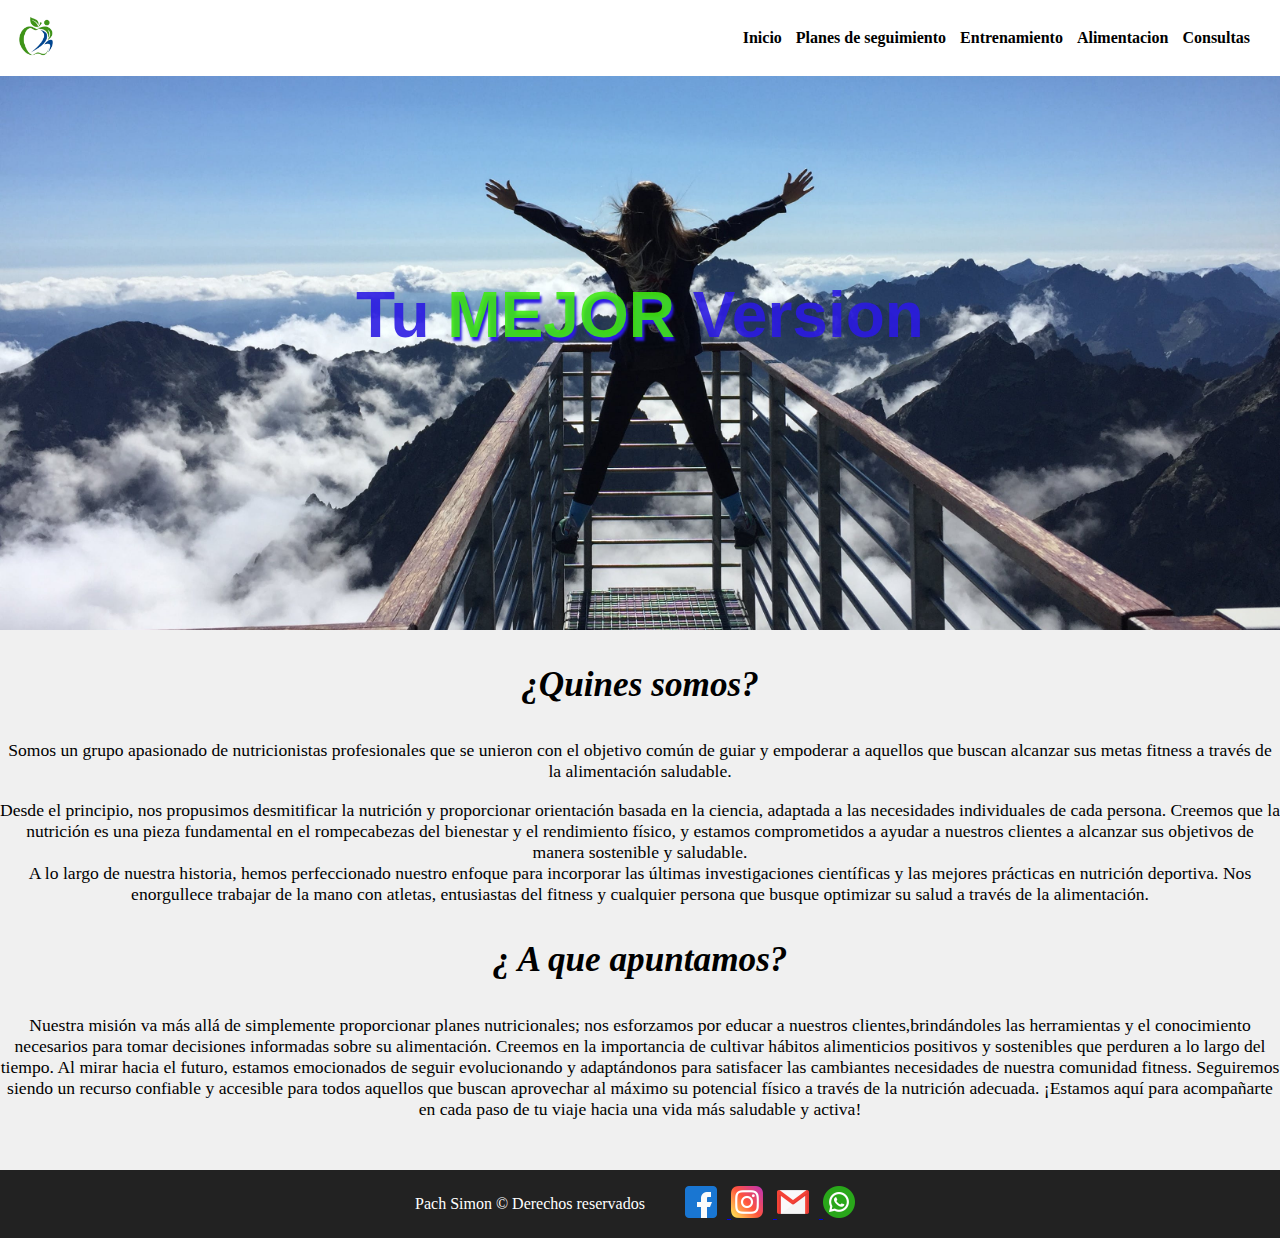
<file: index.html>
<!DOCTYPE html>
<html lang="en">
<head>
    <meta charset="UTF-8">
    <meta name="viewport" content="width=device-width, initial-scale=1.0">
    <!-- LINKS FAVICONS  -->
    <link rel="apple-touch-icon" sizes="57x57" href="assets/favicons/apple-icon-57x57.png">
    <link rel="apple-touch-icon" sizes="72x72" href="assets/favicons/apple-icon-72x72.png">
    <link rel="apple-touch-icon" sizes="76x76" href="assets/favicons/apple-icon-76x76.png">
    <link rel="apple-touch-icon" sizes="114x114" href="assets/favicons/apple-icon-114x114.png">
    <link rel="apple-touch-icon" sizes="120x120" href="assets/favicons/apple-icon-120x120.png">
    <link rel="apple-touch-icon" sizes="144x144" href="assets/favicons/apple-icon-144x144.png">
    <link rel="apple-touch-icon" sizes="152x152" href="assets/favicons/apple-icon-152x152.png">
    <link rel="apple-touch-icon" sizes="180x180" href="assets/favicons/apple-icon-180x180.png">
    <link rel="icon" type="image/png" sizes="192x192"  href="assets/favicons/android-icon-192x192.png">
    <link rel="icon" type="image/png" sizes="32x32" href="assets/favicons/favicon-32x32.png">
    <link rel="icon" type="image/png" sizes="96x96" href="assets/favicons/favicon-96x96.png">
    <link rel="icon" type="image/png" sizes="16x16" href="assets/favicons/favicon-16x16.png">
    <link rel="manifest" href="assets/favicons/manifest.json">
    <meta name="msapplication-TileColor" content="#ffffff">
    <meta name="msapplication-TileImage" content="/ms-icon-144x144.png">
    <link rel="apple-touch-icon" sizes="60x60" href="assets/favicons/apple-icon-60x60.png">
    <meta name="theme-color" content="#ffffff">
    <title>Tu Nutricionista de confianza</title>
    <link rel="stylesheet" href="assets/css/style.css">
</head>
<body>
    <!--    HEADER Y NAVEGADOR    -->
    <header>
            <a  href="#banner_index">
                <img id="logo" src="assets/img/logo-removebg-preview.png" alt="logo de nuestra compañia de nutricion">
            </a>
            <nav>
                <li>
                    <a href="#banner_index">Inicio</a>
                    <a href="assets/pags/planes.html">Planes de seguimiento</a>
                    <a href="assets/pags/entrenamiento.html">Entrenamiento</a>
                    <a href="assets/pags/alimentacion.html">Alimentacion</a>
                    <a href="assets/pags/contacto.html">Consultas</a>
                </li>
            </nav>
    </header>
    <!--    FIN     -->

    <!--   BANNER BIENVENIDA   -->
    <article id="banner_index">
        <h1>Tu <span>MEJOR</span> Version</h1>
    </article>
    <!--   FIN     -->

    <!-- CARTA DE PRESENTACION -->
    <main>
        <h3>¿Quines somos?</h3>
        <section>
                <p>
                    Somos un grupo apasionado de nutricionistas profesionales que se unieron con el objetivo común de guiar y empoderar a aquellos que buscan alcanzar sus metas fitness a través de la alimentación saludable. 
                </p>                   
        </section>
        <section>                   
            <p>
                Desde el principio, nos propusimos desmitificar la nutrición y proporcionar orientación basada en la ciencia, adaptada a las necesidades individuales de cada persona. Creemos que la nutrición es una pieza fundamental en el rompecabezas del bienestar y el rendimiento físico, y estamos comprometidos a ayudar a nuestros clientes a alcanzar sus objetivos de manera sostenible y saludable. <br> A lo largo de nuestra historia, hemos perfeccionado nuestro enfoque para incorporar las últimas investigaciones científicas y las mejores prácticas en nutrición deportiva. Nos enorgullece trabajar de la mano con atletas, entusiastas del fitness y cualquier persona que busque optimizar su salud a través de la alimentación.
            </p>
        </section>
            <h3>¿ A que apuntamos? </h3>
        <section>
                <p>
                    Nuestra misión va más allá de simplemente proporcionar planes nutricionales; nos esforzamos por educar a nuestros clientes,brindándoles las herramientas y el conocimiento necesarios para tomar decisiones informadas sobre su alimentación.
                    Creemos en la importancia de cultivar hábitos alimenticios positivos y sostenibles que perduren a lo largo del tiempo. 
                     Al mirar hacia el futuro, estamos emocionados de seguir evolucionando y adaptándonos para satisfacer las cambiantes necesidades de nuestra comunidad fitness. Seguiremos siendo un recurso confiable y accesible para todos aquellos que buscan aprovechar al máximo su potencial físico a través de la nutrición adecuada. ¡Estamos aquí para acompañarte en cada paso de tu viaje hacia una vida más saludable y activa!
                </p>           
        </section>
    </main>
    <!--   FIN CARTA DE PRESENTACION   -->

    <!--    INICIO FOOTER    -->
    <footer>
        <div>
        <p>Pach Simon &copy; Derechos reservados </p>       
            <ul>
                <a href="https://www.facebook.com/" target="_blank">
                    <img src="assets/img/facebook.png" alt="icono facebook">
                </a>
                <a href="https://www.instagram.com/" target="_blank">
                    <img src="assets/img/instagram.png" alt="icono instagram">
                </a>
                <a href="https://accounts.google.com/v3/signin/identifier?continue=https%3A%2F%2Fmail.google.com%2Fmail%2F&ifkv=ASKXGp1Jn3EH-6cUkruSe8JD48sAtmWmdXdTx0ENE6Hz_eCiX4xUisFrkyC36NHeu2KTO7ZdIS1AqQ&rip=1&sacu=1&service=mail&flowName=GlifWebSignIn&flowEntry=ServiceLogin&dsh=S-335226093%3A1702693691609464&theme=glif" target="_blank">
                    <img src="assets/img/gmail.png" alt="icono email">
                </a>
                <a href="https://web.whatsapp.com/" target="_blank">
                    <img src="assets/img/whatsapp.png" alt="icono whatsapp">
                </a>
            </ul>
        </div>
    </footer>
</body>
</html>
</file>
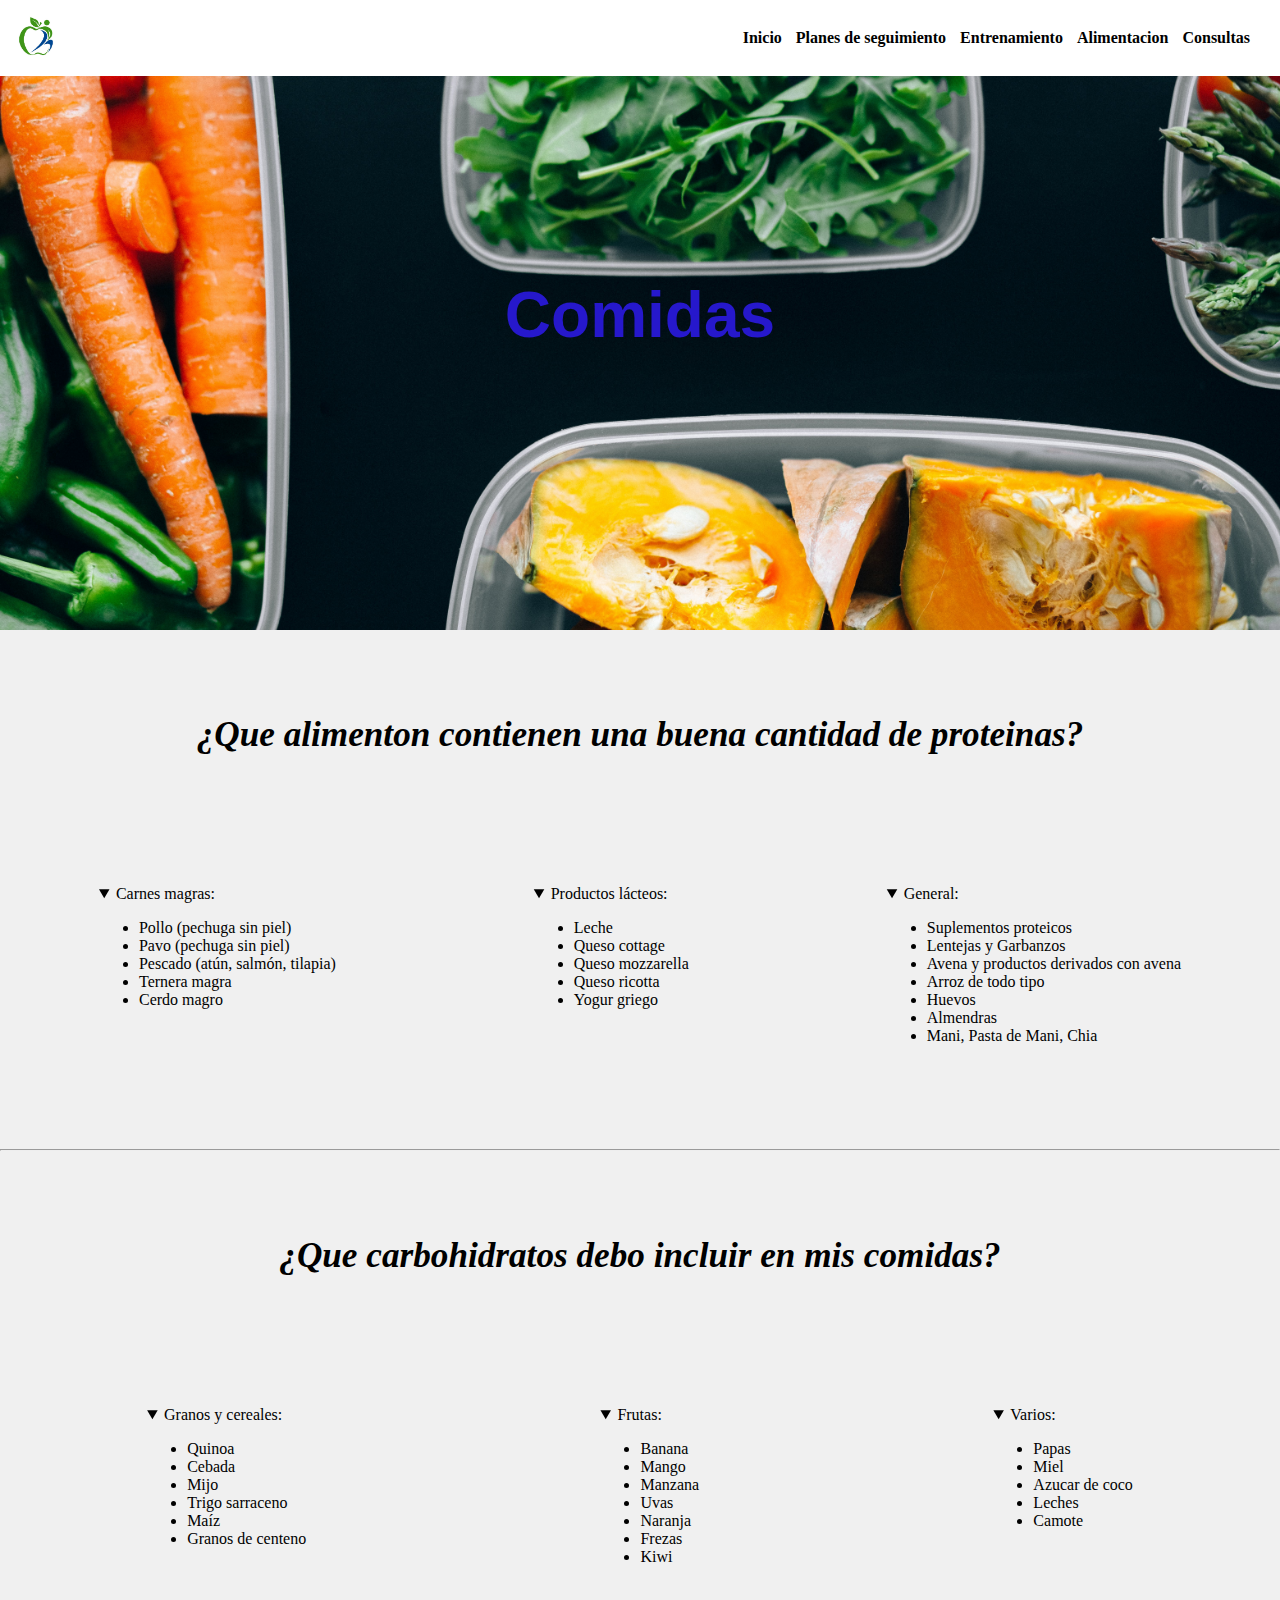
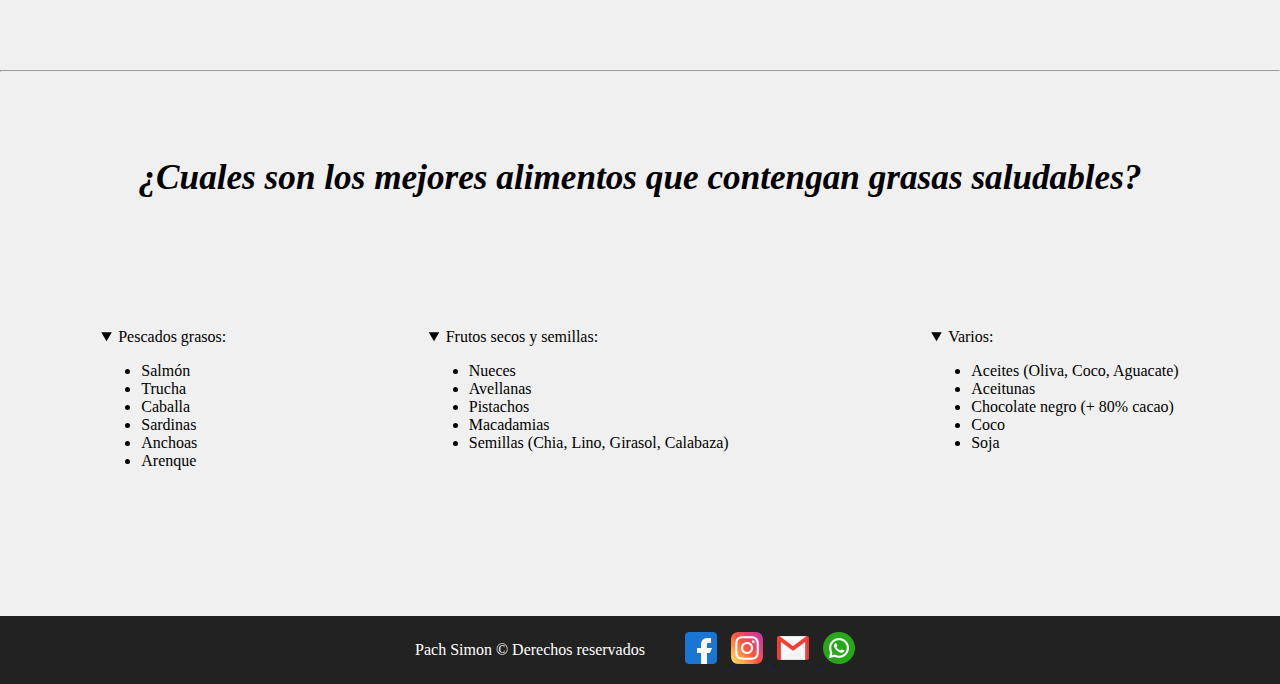
<file: assets/pags/alimentacion.html>
<!DOCTYPE html>
<html lang="en">
<head>
    <meta charset="UTF-8">
    <meta name="viewport" content="width=device-width, initial-scale=1.0">
    <!-- LINKS FAVICONS  -->
    <link rel="apple-touch-icon" sizes="57x57" href="../favicons/apple-icon-57x57.png">
    <link rel="apple-touch-icon" sizes="72x72" href="../favicons/apple-icon-72x72.png">
    <link rel="apple-touch-icon" sizes="76x76" href="../favicons/apple-icon-76x76.png">
    <link rel="apple-touch-icon" sizes="114x114" href="../favicons/apple-icon-114x114.png">
    <link rel="apple-touch-icon" sizes="120x120" href="../favicons/apple-icon-120x120.png">
    <link rel="apple-touch-icon" sizes="144x144" href="../favicons/apple-icon-144x144.png">
    <link rel="apple-touch-icon" sizes="152x152" href="../favicons/apple-icon-152x152.png">
    <link rel="apple-touch-icon" sizes="180x180" href="../favicons/apple-icon-180x180.png">
    <link rel="icon" type="image/png" sizes="192x192"  href="../favicons/android-icon-192x192.png">
    <link rel="icon" type="image/png" sizes="32x32" href="../favicons/favicon-32x32.png">
    <link rel="icon" type="image/png" sizes="96x96" href="../favicons/favicon-96x96.png">
    <link rel="icon" type="image/png" sizes="16x16" href="../favicons/favicon-16x16.png">
    <link rel="manifest" href="../favicons/manifest.json">
    <meta name="msapplication-TileColor" content="#ffffff">
    <meta name="msapplication-TileImage" content="/ms-icon-144x144.png">
    <link rel="apple-touch-icon" sizes="60x60" href="../favicons/apple-icon-60x60.png">
    <meta name="theme-color" content="#ffffff">
    <title>Tu Nutricionista de confianza</title>  
    <link rel="stylesheet" href="../css/style.css">
</head>
<body>
    <!--    HEADER Y NAVEGADOR    -->
    <header>
            <a href="../../index.html">
                <img id="logo" src="../img/logo.jpg" alt="logo de nuestra compañia de nutricion">
            </a>
            <nav>
                <li>
                    <a href="../../index.html">Inicio</a>
                    <a href="planes.html">Planes de seguimiento</a>
                    <a href="entrenamiento.html">Entrenamiento</a>
                    <a href="#columnas">Alimentacion</a>
                    <a href="contacto.html">Consultas</a>
                </li>
            </nav>
    </header>
    <!--    FIN     -->

    <!--   BANNER BIENVENIDA   -->
    <article id="banner_alimentacion">
        <h1>Comidas</h1>
    </article>
    <!--   FIN     -->

    <!-- DESCRIPCION DE ALIMENTOS (PROTEINA)-->
    <section>
        <h3 class="alimentos">¿Que alimenton contienen una buena cantidad de proteinas?</h3>
        <div id="columnas">
            <div>
            <details open>
                <summary>Carnes magras:</summary>
                 <ul>
                    <li>Pollo (pechuga sin piel)</li>
                    <li>Pavo (pechuga sin piel)</li>
                    <li>Pescado (atún, salmón, tilapia)</li>
                    <li>Ternera magra</li>
                    <li>Cerdo magro</li>
                </ul>
            </details>
        </div>
        <div>
            <details open>
                <summary>Productos lácteos:</summary>
                <ul>          
                    <li>Leche</li>
                    <li>Queso cottage</li>
                    <li>Queso mozzarella</li>
                    <li>Queso ricotta</li>
                    <li>Yogur griego</li>
                 </ul>
            </details>
        </div>
        <div>
             <details open>
                <summary>General:</summary> 
                <ul>
                    <li>Suplementos proteicos</li>
                    <li>Lentejas y Garbanzos</li>
                    <li>Avena y productos derivados con avena</li>
                    <li>Arroz de todo tipo</li>
                    <li>Huevos</li>
                    <li>Almendras</li>
                    <li>Mani, Pasta de Mani, Chia</li>
                </ul>
             </details>
            </div>
        </div>
    </section>

    <hr>

    <!-- INICIO ALIMENTOS CON CARBOHIDRATOS -->
    <section>
        <h3 class="alimentos">¿Que carbohidratos debo incluir en mis comidas?</h3>
        <div id="columnas">
            <div>
        <details open>
            <summary>Granos y cereales:</summary>
            <ul>
                <li>Quinoa</li>
                <li>Cebada</li>
                <li>Mijo</li>
                <li>Trigo sarraceno</li>
                <li>Maíz</li>
                <li>Granos de centeno</li>
            </ul>
        </details>
    </div>
        <div>
        <details open>
            <summary>Frutas:</summary>
            <ul>
                <li>Banana</li>
                <li>Mango</li>
                <li>Manzana</li>
                <li>Uvas</li>
                <li>Naranja</li>
                <li>Frezas</li>
                <li>Kiwi</li>
            </ul>
        </details>
        </div>
        <div>
        <details open>
            <summary>Varios:</summary>
            <ul>
                <li>Papas</li>
                <li>Miel</li>
                <li>Azucar de coco</li>
                <li>Leches</li>
                <li>Camote</li>
            </ul>
        </details>
    </div>
    </div>
    </section>

    <hr>

    <!-- INICIO GRASAS SALUDABLES -->
    <section>
        <h3 class="alimentos">¿Cuales son los mejores alimentos que contengan grasas saludables?</h3>
        <div id="columnas">
            <div>
        <details open>
            <summary>Pescados grasos:</summary>
            <ul>
                <li>Salmón</li>
                <li>Trucha</li>
                <li>Caballa</li>
                <li>Sardinas</li>
                <li>Anchoas</li>
                <li>Arenque</li>
            </ul>
        </details>
    </div>
        <div>
        <details open>
            <summary>Frutos secos y semillas:</summary>
            <ul>
                <li>Nueces</li>
                <li>Avellanas</li>
                <li>Pistachos</li>
                <li>Macadamias</li>
                <li>Semillas (Chia, Lino, Girasol, Calabaza)</li>
            </ul>
        </details>
    </div>
        <div>
        <details open>
            <summary>Varios:</summary>
            <ul>
                <li>Aceites (Oliva, Coco, Aguacate)</li>
                <li>Aceitunas</li>
                <li>Chocolate negro (+ 80% cacao)</li>
                <li>Coco</li>
                <li>Soja</li>
            </ul>
        </details>
    </div>
    </div>
    </section>

    


    <!--    INICIO FOOTER    -->
    <footer>
        <div>
        <p>Pach Simon &copy; Derechos reservados </p>       
            <ul>
                <a href="https://www.facebook.com/" target="_blank">
                    <img src="../img/facebook.png" alt="icono facebook">
                </a>
                <a href="https://www.instagram.com/" target="_blank">
                    <img src="../img/instagram.png" alt="icono instagram">
                </a>
                <a href="https://accounts.google.com/v3/signin/identifier?continue=https%3A%2F%2Fmail.google.com%2Fmail%2F&ifkv=ASKXGp1Jn3EH-6cUkruSe8JD48sAtmWmdXdTx0ENE6Hz_eCiX4xUisFrkyC36NHeu2KTO7ZdIS1AqQ&rip=1&sacu=1&service=mail&flowName=GlifWebSignIn&flowEntry=ServiceLogin&dsh=S-335226093%3A1702693691609464&theme=glif" target="_blank">
                    <img src="../img/gmail.png" alt="icono email">
                </a>
                <a href="https://web.whatsapp.com/" target="_blank">
                    <img src="../img/whatsapp.png" alt="icono whatsapp">
                </a>
            </ul>
        </div>
    </footer>

</body>
</html>
</file>
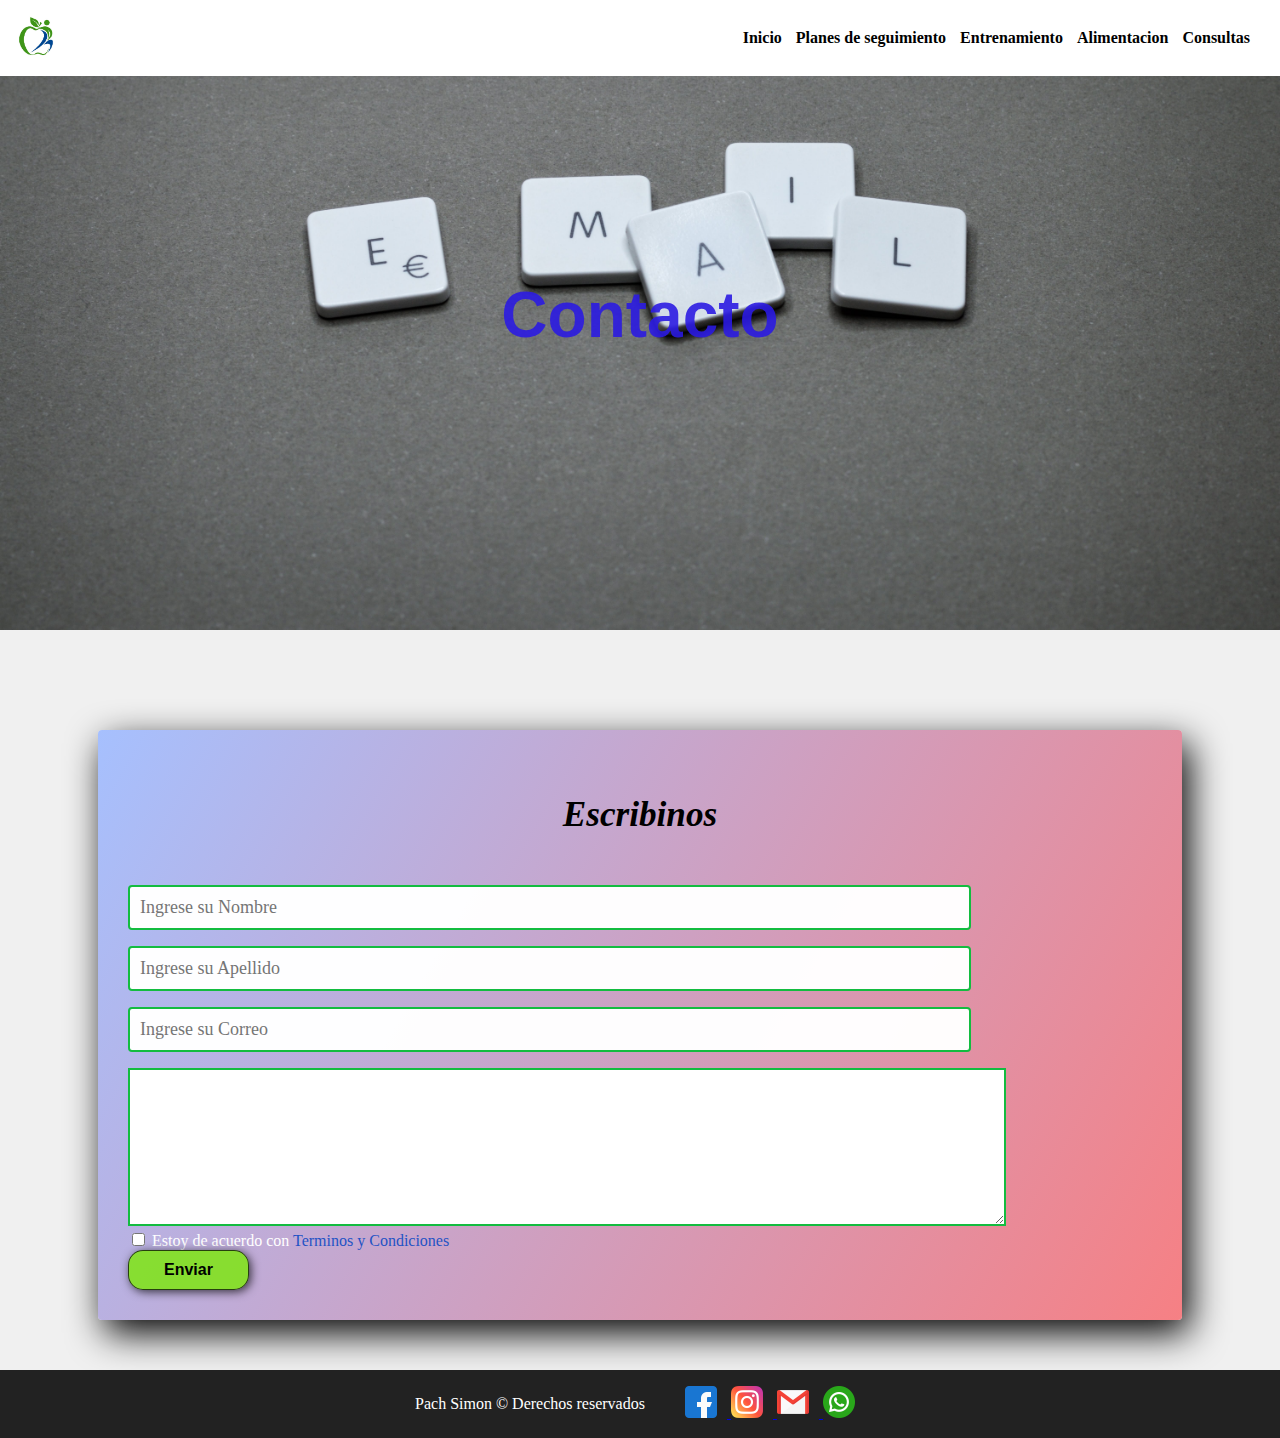
<file: assets/pags/contacto.html>
<!DOCTYPE html>
<html lang="en">
<head>
    <meta charset="UTF-8">
    <meta name="viewport" content="width=device-width, initial-scale=1.0">
    <!-- LINKS FAVICONS  -->
    <link rel="apple-touch-icon" sizes="57x57" href="../favicons/apple-icon-57x57.png">
    <link rel="apple-touch-icon" sizes="72x72" href="../favicons/apple-icon-72x72.png">
    <link rel="apple-touch-icon" sizes="76x76" href="../favicons/apple-icon-76x76.png">
    <link rel="apple-touch-icon" sizes="114x114" href="../favicons/apple-icon-114x114.png">
    <link rel="apple-touch-icon" sizes="120x120" href="../favicons/apple-icon-120x120.png">
    <link rel="apple-touch-icon" sizes="144x144" href="../favicons/apple-icon-144x144.png">
    <link rel="apple-touch-icon" sizes="152x152" href="../favicons/apple-icon-152x152.png">
    <link rel="apple-touch-icon" sizes="180x180" href="../favicons/apple-icon-180x180.png">
    <link rel="icon" type="image/png" sizes="192x192"  href="../favicons/android-icon-192x192.png">
    <link rel="icon" type="image/png" sizes="32x32" href="../favicons/favicon-32x32.png">
    <link rel="icon" type="image/png" sizes="96x96" href="../favicons/favicon-96x96.png">
    <link rel="icon" type="image/png" sizes="16x16" href="../favicons/favicon-16x16.png">
    <link rel="manifest" href="../favicons/manifest.json">
    <meta name="msapplication-TileColor" content="#ffffff">
    <meta name="msapplication-TileImage" content="/ms-icon-144x144.png">
    <link rel="apple-touch-icon" sizes="60x60" href="../favicons/apple-icon-60x60.png">
    <meta name="theme-color" content="#ffffff">
    <title>Tu Nutricionista de confianza</title>
    <link rel="stylesheet" href="../css/style.css">
</head>
<body>
    <!--    HEADER Y NAVEGADOR    -->
    <header>
            <a href="../../index.html">
                <img id="logo" src="../img/logo.jpg" alt="logo de nuestra compañia de nutricion">
            </a>
            <nav>
                <li>
                    <a href="../../index.html">Inicio</a>
                    <a href="planes.html">Planes de seguimiento</a>
                    <a href="entrenamiento.html">Entrenamiento</a>
                    <a href="alimentacion.html">Alimentacion</a>
                    <a href="#banner_contacto">Consultas</a>
                </li>
            </nav>
    </header>
    <!--    FIN     -->

    <!--   BANNER BIENVENIDA   -->
    <article id="banner_contacto">
        <h1>Contacto</h1>
    </article>
    <!--   FIN     -->
    
    <!-- FORMULARIO -->
    <section>
    <form class="form-register">
        <h3>Escribinos</h3>
        <input class="controls" type="text" name="nombres" id="nombres" placeholder="Ingrese su Nombre" required>
        <input class="controls" type="text" name="apellidos" id="apellidos" placeholder="Ingrese su Apellido" required>
        <input class="controls" type="email" name="correo" id="correo" placeholder="Ingrese su Correo" required>
        <textarea name="consulta" id="" cols="30" rows="10"></textarea><br>
        <input type="checkbox" required>
        <label>Estoy de acuerdo con <a href="https://policies.google.com/terms?hl=es" target="_blank">Terminos y Condiciones</a></label>
        <br>
        <button>Enviar</button>
      </form>
    </section>
    <!--    INICIO FOOTER    -->
    <footer>
        <div>
        <p>Pach Simon &copy; Derechos reservados </p>       
            <ul>
                <a href="https://www.facebook.com/" target="_blank">
                    <img src="../img/facebook.png" alt="icono facebook">
                </a>
                <a href="https://www.instagram.com/" target="_blank">
                    <img src="../img/instagram.png" alt="icono instagram">
                </a>
                <a href="https://accounts.google.com/v3/signin/identifier?continue=https%3A%2F%2Fmail.google.com%2Fmail%2F&ifkv=ASKXGp1Jn3EH-6cUkruSe8JD48sAtmWmdXdTx0ENE6Hz_eCiX4xUisFrkyC36NHeu2KTO7ZdIS1AqQ&rip=1&sacu=1&service=mail&flowName=GlifWebSignIn&flowEntry=ServiceLogin&dsh=S-335226093%3A1702693691609464&theme=glif" target="_blank">
                    <img src="../img/gmail.png" alt="icono email">
                </a>
                <a href="https://web.whatsapp.com/" target="_blank">
                    <img src="../img/whatsapp.png" alt="icono whatsapp">
                </a>
            </ul>
        </div>
    </footer>
</body>
</html>
</file>
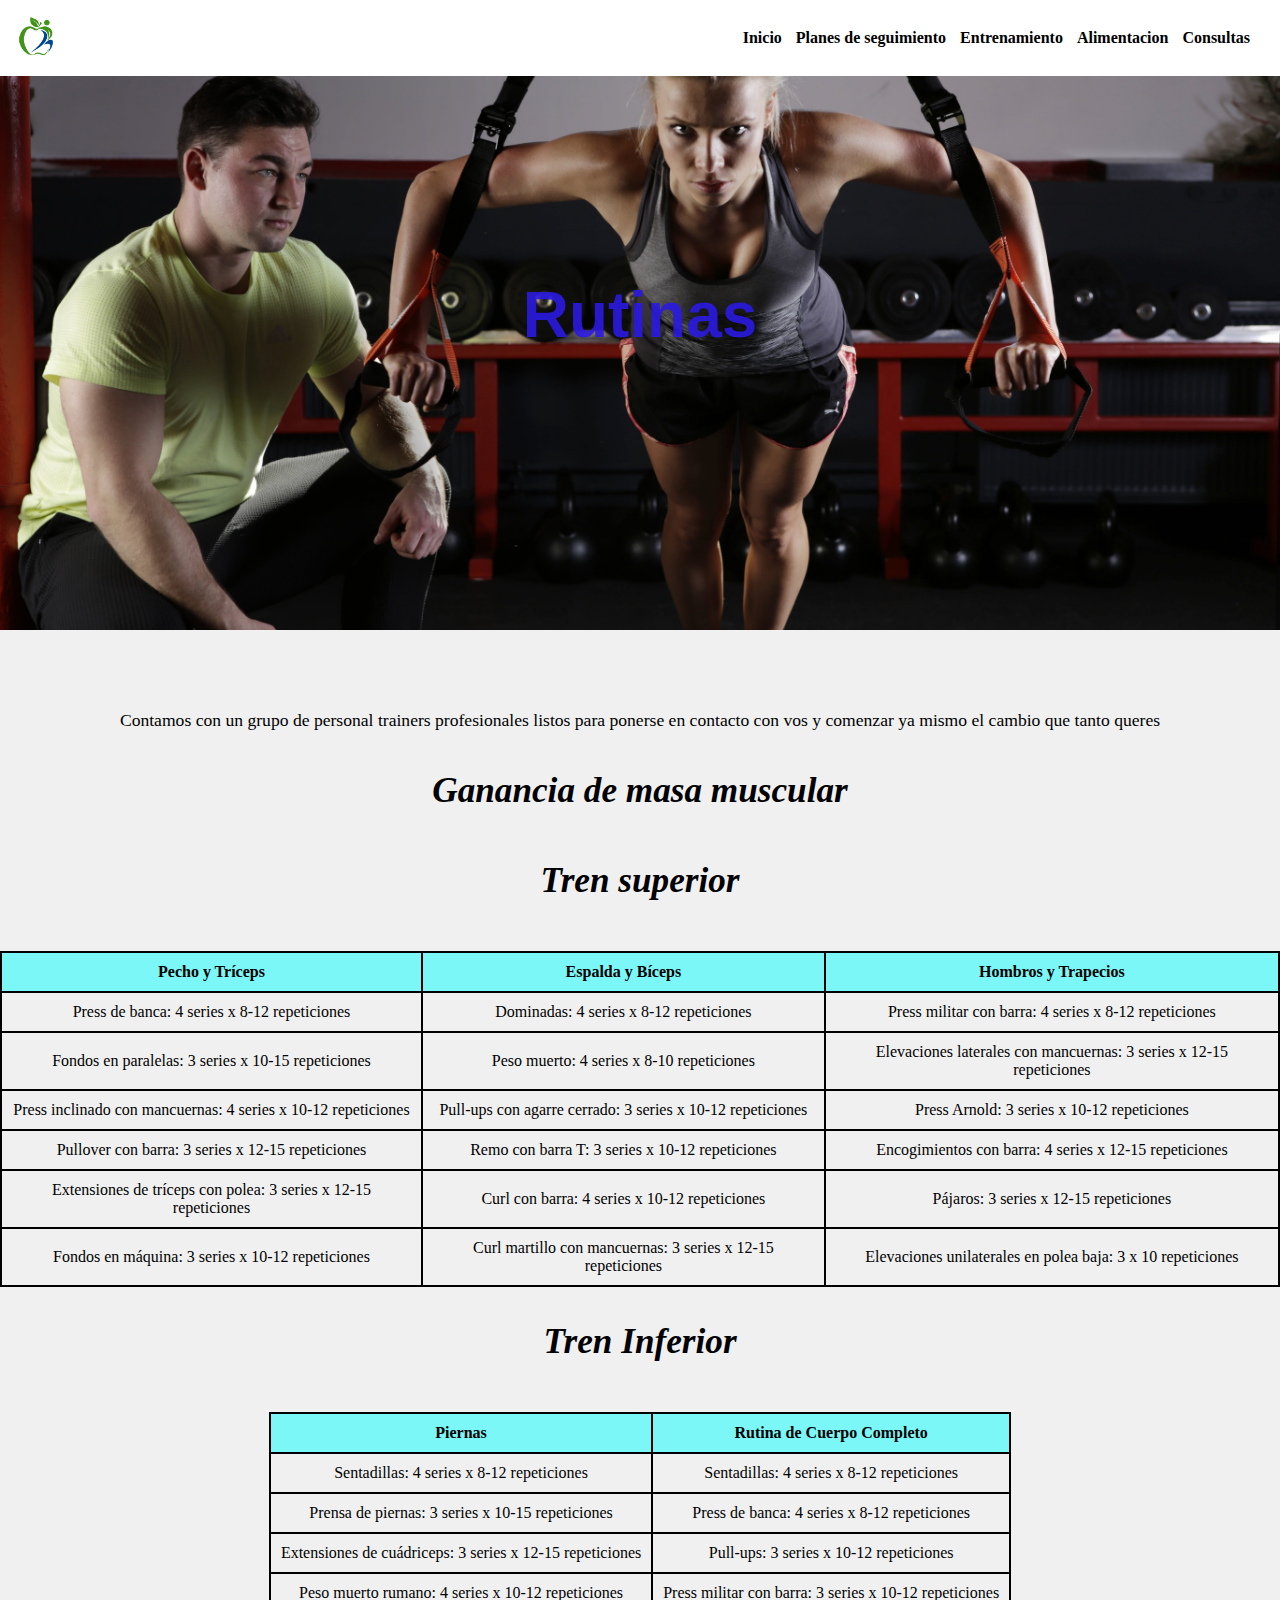
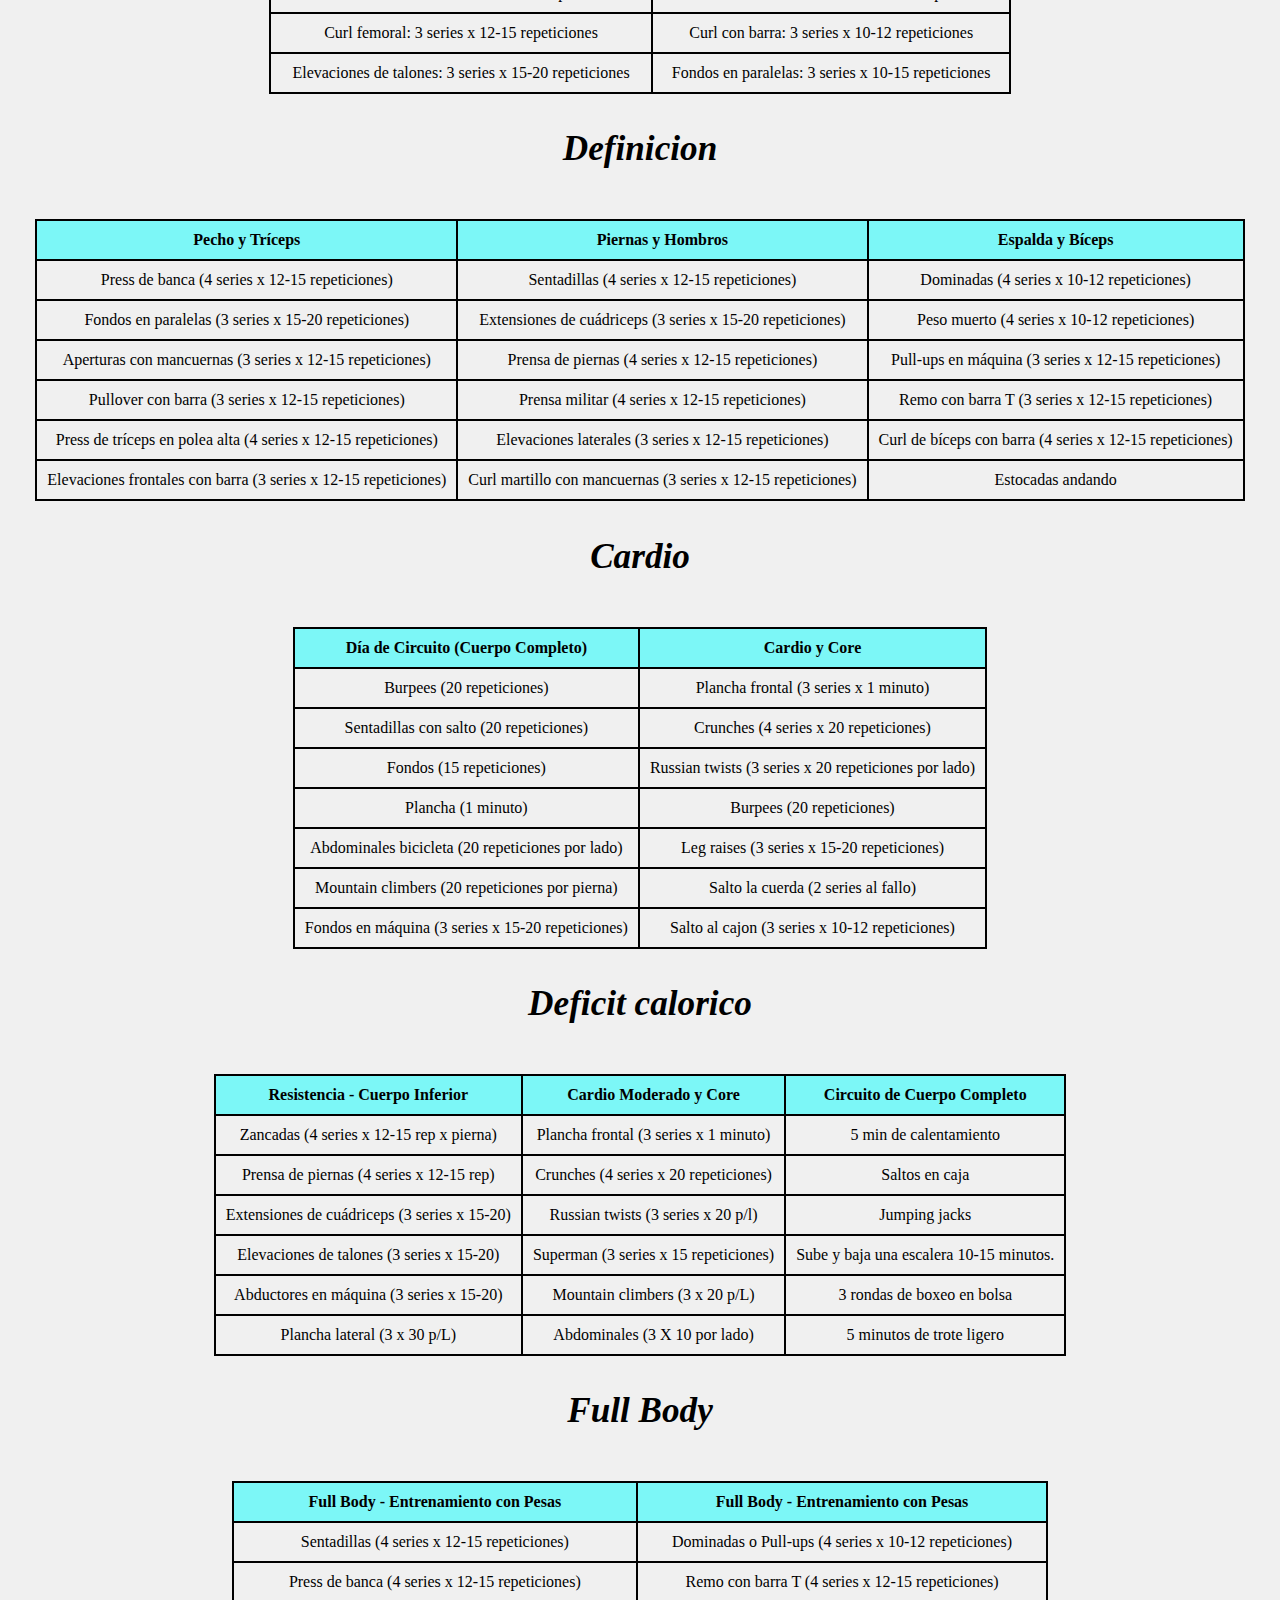
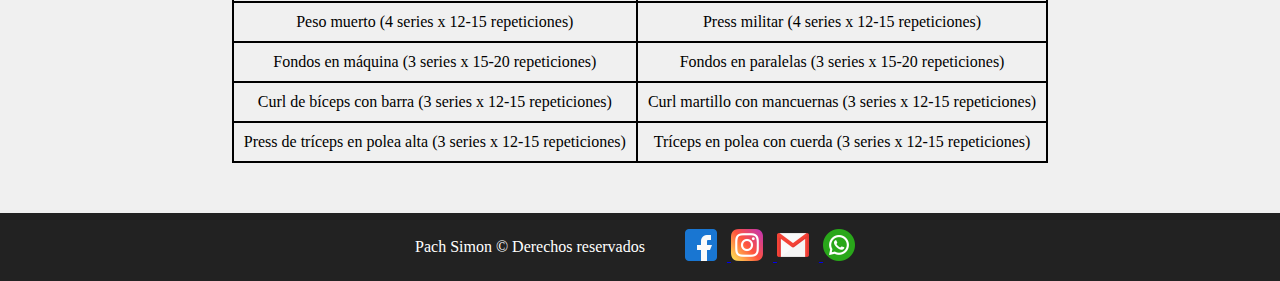
<file: assets/pags/entrenamiento.html>
<!DOCTYPE html>
<html lang="en">
<head>
    <meta charset="UTF-8">
    <meta name="viewport" content="width=device-width, initial-scale=1.0">
    <!-- LINKS FAVICONS  -->
    <link rel="apple-touch-icon" sizes="57x57" href="../favicons/apple-icon-57x57.png">
    <link rel="apple-touch-icon" sizes="72x72" href="../favicons/apple-icon-72x72.png">
    <link rel="apple-touch-icon" sizes="76x76" href="../favicons/apple-icon-76x76.png">
    <link rel="apple-touch-icon" sizes="114x114" href="../favicons/apple-icon-114x114.png">
    <link rel="apple-touch-icon" sizes="120x120" href="../favicons/apple-icon-120x120.png">
    <link rel="apple-touch-icon" sizes="144x144" href="../favicons/apple-icon-144x144.png">
    <link rel="apple-touch-icon" sizes="152x152" href="../favicons/apple-icon-152x152.png">
    <link rel="apple-touch-icon" sizes="180x180" href="../favicons/apple-icon-180x180.png">
    <link rel="icon" type="image/png" sizes="192x192"  href="../favicons/android-icon-192x192.png">
    <link rel="icon" type="image/png" sizes="32x32" href="../favicons/favicon-32x32.png">
    <link rel="icon" type="image/png" sizes="96x96" href="../favicons/favicon-96x96.png">
    <link rel="icon" type="image/png" sizes="16x16" href="../favicons/favicon-16x16.png">
    <link rel="manifest" href="../favicons/manifest.json">
    <meta name="msapplication-TileColor" content="#ffffff">
    <meta name="msapplication-TileImage" content="/ms-icon-144x144.png">
    <link rel="apple-touch-icon" sizes="60x60" href="../favicons/apple-icon-60x60.png">
    <meta name="theme-color" content="#ffffff">
    <title>Tu Nutricionista de confianza</title>
    <link rel="stylesheet" href="../css/style.css">
</head>
<body>
    <!--    HEADER Y NAVEGADOR    -->
    <header>
            <a href="../../index.html">
                <img id="logo" src="../img/logo.jpg" alt="logo de nuestra compañia de nutricion">
            </a>
            <nav>
                <li>
                    <a href="../../index.html">Inicio</a>
                    <a href="planes.html">Planes de seguimiento</a>
                    <a href="#banner_rutinas">Entrenamiento</a>
                    <a href="alimentacion.html">Alimentacion</a>
                    <a href="contacto.html">Consultas</a>
                </li>
            </nav>
    </header>
    <!--    FIN     -->

    <!--   BANNER BIENVENIDA   -->
    <article id="banner_rutinas">
        <h1>Rutinas</h1>
    </article>
    <!--   FIN     -->

    <!-- INICIO RUTINAS -->
    <p class="parrafo_rutinas">Contamos con un grupo de personal trainers profesionales listos para ponerse en contacto con vos y comenzar ya mismo el cambio que tanto queres</p>
    <!-- RUTINA FUERZA -->
    <section>
        <h3>Ganancia de masa muscular</h3>
        <h3>Tren superior</h3>
        <table>
            <tr>
                <th>Pecho y Tríceps</th>
                <th>Espalda y Bíceps</th>
                <th>Hombros y Trapecios</th>
            </tr>
            <tr>
                <td>Press de banca: 4 series x 8-12 repeticiones</td>
                <td>Dominadas: 4 series x 8-12 repeticiones</td>
                <td>Press militar con barra: 4 series x 8-12 repeticiones</td>
            </tr>
            <tr>
                <td>Fondos en paralelas: 3 series x 10-15 repeticiones</td>
                <td>Peso muerto: 4 series x 8-10 repeticiones</td>
                <td>Elevaciones laterales con mancuernas: 3 series x 12-15 repeticiones</td>
            </tr>
            <tr>
                <td>Press inclinado con mancuernas: 4 series x 10-12 repeticiones</td>
                <td>Pull-ups con agarre cerrado: 3 series x 10-12 repeticiones</td>
                <td>Press Arnold: 3 series x 10-12 repeticiones</td>
            </tr>
            <tr>
                <td>Pullover con barra: 3 series x 12-15 repeticiones</td>
                <td>Remo con barra T: 3 series x 10-12 repeticiones</td> 
                <td>Encogimientos con barra: 4 series x 12-15 repeticiones</td> 
            </tr>
            <tr>
                <td>Extensiones de tríceps con polea: 3 series x 12-15 repeticiones</td>
                <td>Curl con barra: 4 series x 10-12 repeticiones</td>               
                <td>Pájaros: 3 series x 12-15 repeticiones</td>                
            </tr>
            <tr>
                <td>Fondos en máquina: 3 series x 10-12 repeticiones</td>
                <td>Curl martillo con mancuernas: 3 series x 12-15 repeticiones</td>
                <td>Elevaciones unilaterales en polea baja: 3 x 10 repeticiones</td>
            </tr>
        </table>
        <h3>Tren Inferior</h3>
        <table>
            <tr>
                <th>Piernas</th>
                <th>Rutina de Cuerpo Completo</th>
            </tr>
            <tr>
                <td>Sentadillas: 4 series x 8-12 repeticiones</td>
                <td>Sentadillas: 4 series x 8-12 repeticiones</td>
            </tr>
            <tr>
                <td>Prensa de piernas: 3 series x 10-15 repeticiones</td>
                <td>Press de banca: 4 series x 8-12 repeticiones</td>
            </tr>
            <tr>
                <td>Extensiones de cuádriceps: 3 series x 12-15 repeticiones</td>
                <td>Pull-ups: 3 series x 10-12 repeticiones</td>
            </tr>
            <tr>
                <td>Peso muerto rumano: 4 series x 10-12 repeticiones</td>
                <td>Press militar con barra: 3 series x 10-12 repeticiones</td>
            </tr>
            <tr>
                <td>Curl femoral: 3 series x 12-15 repeticiones</td>
                <td>Curl con barra: 3 series x 10-12 repeticiones</td>
            </tr>
            <tr>
                <td>Elevaciones de talones: 3 series x 15-20 repeticiones</td>
                <td>Fondos en paralelas: 3 series x 10-15 repeticiones</td>
            </tr>          
        </table>
    </section>

    <!-- RUTINA DEFINICION -->
    <section>
        <h3>Definicion</h3>
        <table>
            <tr>             
                <th>Pecho y Tríceps</th>
                <th>Piernas y Hombros</th>
                <th>Espalda y Bíceps</th>
            </tr>
            <tr>
                <td>Press de banca (4 series x 12-15 repeticiones)</td>
                <td>Sentadillas (4 series x 12-15 repeticiones)</td>
                <td>Dominadas (4 series x 10-12 repeticiones)</td>               
            </tr>
            <tr>
                <td>Fondos en paralelas (3 series x 15-20 repeticiones)</td>
                <td>Extensiones de cuádriceps (3 series x 15-20 repeticiones)</td>
                <td>Peso muerto (4 series x 10-12 repeticiones)</td>
            </tr>
            <tr>
                <td>Aperturas con mancuernas (3 series x 12-15 repeticiones)</td>
                <td>Prensa de piernas (4 series x 12-15 repeticiones)</td>
                <td>Pull-ups en máquina (3 series x 12-15 repeticiones)</td>
            </tr>
            <tr>
                <td>Pullover con barra (3 series x 12-15 repeticiones)</td>
                <td>Prensa militar (4 series x 12-15 repeticiones)</td>
                <td>Remo con barra T (3 series x 12-15 repeticiones)</td>
            </tr>
            <tr>
                <td>Press de tríceps en polea alta (4 series x 12-15 repeticiones)</td>
                <td>Elevaciones laterales (3 series x 12-15 repeticiones)</td>
                <td>Curl de bíceps con barra (4 series x 12-15 repeticiones)</td>
            </tr>
            <tr>
                <td>Elevaciones frontales con barra (3 series x 12-15 repeticiones)</td>
                <td>Curl martillo con mancuernas (3 series x 12-15 repeticiones)</td>
                <td>Estocadas andando</td>
            </tr>
        </table>
        <h3>Cardio</h3>
        <table>
            <tr>
                <th>Día de Circuito (Cuerpo Completo)</th>
                <th>Cardio y Core</th>
            </tr>
            <tr>
                <td>Burpees (20 repeticiones)</td>
                <td>Plancha frontal (3 series x 1 minuto)</td>
            </tr>
            <tr>
                <td>Sentadillas con salto (20 repeticiones)</td>
                <td>Crunches (4 series x 20 repeticiones)</td>
            </tr>
            <tr>
                <td>Fondos (15 repeticiones)</td>
                <td>Russian twists (3 series x 20 repeticiones por lado)</td>
            </tr>
            <tr>
                <td>Plancha (1 minuto)</td>
                <td>Burpees (20 repeticiones)</td>
            </tr>
            <tr>
                <td>Abdominales bicicleta (20 repeticiones por lado)</td>
                <td>Leg raises (3 series x 15-20 repeticiones)</td> 
            </tr>
            <tr>
                <td>Mountain climbers (20 repeticiones por pierna)</td>
                <td>Salto la cuerda (2 series al fallo)</td>
            </tr>
            <tr>
                <td>Fondos en máquina (3 series x 15-20 repeticiones)</td>
                <td>Salto al cajon (3 series x 10-12 repeticiones)</td>
            </tr>
        </table>
    </section>

    <!--  RUTINA DEFICIT CALORICO -->
    
    <section>
        <h3>Deficit calorico</h3>
        <table>
            <tr>
                <th>Resistencia - Cuerpo Inferior</th>
                <th>Cardio Moderado y Core</th>
                <th>Circuito de Cuerpo Completo</th>
            </tr>
            <tr>                
                <td>Zancadas (4 series x 12-15 rep x pierna)</td>
                <td>Plancha frontal (3 series x 1 minuto)</td>
                <td>5 min de calentamiento</td>
            </tr>
            <tr>
                <td>Prensa de piernas (4 series x 12-15 rep)</td>
                <td>Crunches (4 series x 20 repeticiones)</td>
                <td>Saltos en caja</td>
            </tr>
            <tr>
                <td>Extensiones de cuádriceps (3 series x 15-20)</td>
                <td>Russian twists (3 series x 20  p/l)</td>
                <td>Jumping jacks</td>
            </tr>
            <tr>
                <td>Elevaciones de talones (3 series x 15-20)</td>
                <td>Superman (3 series x 15 repeticiones)</td>
                <td>Sube y baja una escalera 10-15 minutos.</td>
            </tr>
            <tr>
                <td>Abductores en máquina (3 series x 15-20)</td>
                <td>Mountain climbers (3 x 20 p/L)</td>
                <td>3 rondas de boxeo en bolsa</td>
            </tr>
            <tr>
                <td>Plancha lateral (3 x 30 p/L)</td>
                <td>Abdominales (3 X 10 por lado)</td>
                <td>5 minutos de trote ligero</td>
            </tr>
        </table>
        <h3>Full Body</h3>
        <table>
            <tr>
                <th>Full Body - Entrenamiento con Pesas</th>
                <th>Full Body - Entrenamiento con Pesas</th>
            </tr>
            <tr>
                <td>Sentadillas (4 series x 12-15 repeticiones)</td>
                <td>Dominadas o Pull-ups (4 series x 10-12 repeticiones)</td>
            <tr>
                <td>Press de banca (4 series x 12-15 repeticiones)</td>
                <td>Remo con barra T (4 series x 12-15 repeticiones)</td>
            </tr>
            <tr>
                <td>Peso muerto (4 series x 12-15 repeticiones)</td>
                <td>Press militar (4 series x 12-15 repeticiones)</td>
            </tr>
            <tr>
                <td>Fondos en máquina (3 series x 15-20 repeticiones)</td>
                <td>Fondos en paralelas (3 series x 15-20 repeticiones)</td>
            </tr>
            <tr>
                <td>Curl de bíceps con barra (3 series x 12-15 repeticiones)</td>
                <td>Curl martillo con mancuernas (3 series x 12-15 repeticiones)</td>
            </tr>
            <tr>
                <td>Press de tríceps en polea alta (3 series x 12-15 repeticiones)</td>
                <td>Tríceps en polea con cuerda (3 series x 12-15 repeticiones)</td>
            </tr>
        </table>
    </section>

    <!--    INICIO FOOTER    -->
    <footer>
        <div>
        <p>Pach Simon &copy; Derechos reservados </p>       
            <ul>
                <a href="https://www.facebook.com/" target="_blank">
                    <img src="../img/facebook.png" alt="icono facebook">
                </a>
                <a href="https://www.instagram.com/" target="_blank">
                    <img src="../img/instagram.png" alt="icono instagram">
                </a>
                <a href="https://accounts.google.com/v3/signin/identifier?continue=https%3A%2F%2Fmail.google.com%2Fmail%2F&ifkv=ASKXGp1Jn3EH-6cUkruSe8JD48sAtmWmdXdTx0ENE6Hz_eCiX4xUisFrkyC36NHeu2KTO7ZdIS1AqQ&rip=1&sacu=1&service=mail&flowName=GlifWebSignIn&flowEntry=ServiceLogin&dsh=S-335226093%3A1702693691609464&theme=glif" target="_blank">
                    <img src="../img/gmail.png" alt="icono email">
                </a>
                <a href="https://web.whatsapp.com/" target="_blank">
                    <img src="../img/whatsapp.png" alt="icono whatsapp">
                </a>
            </ul>
        </div>
    </footer>
</body>
</html>
</file>
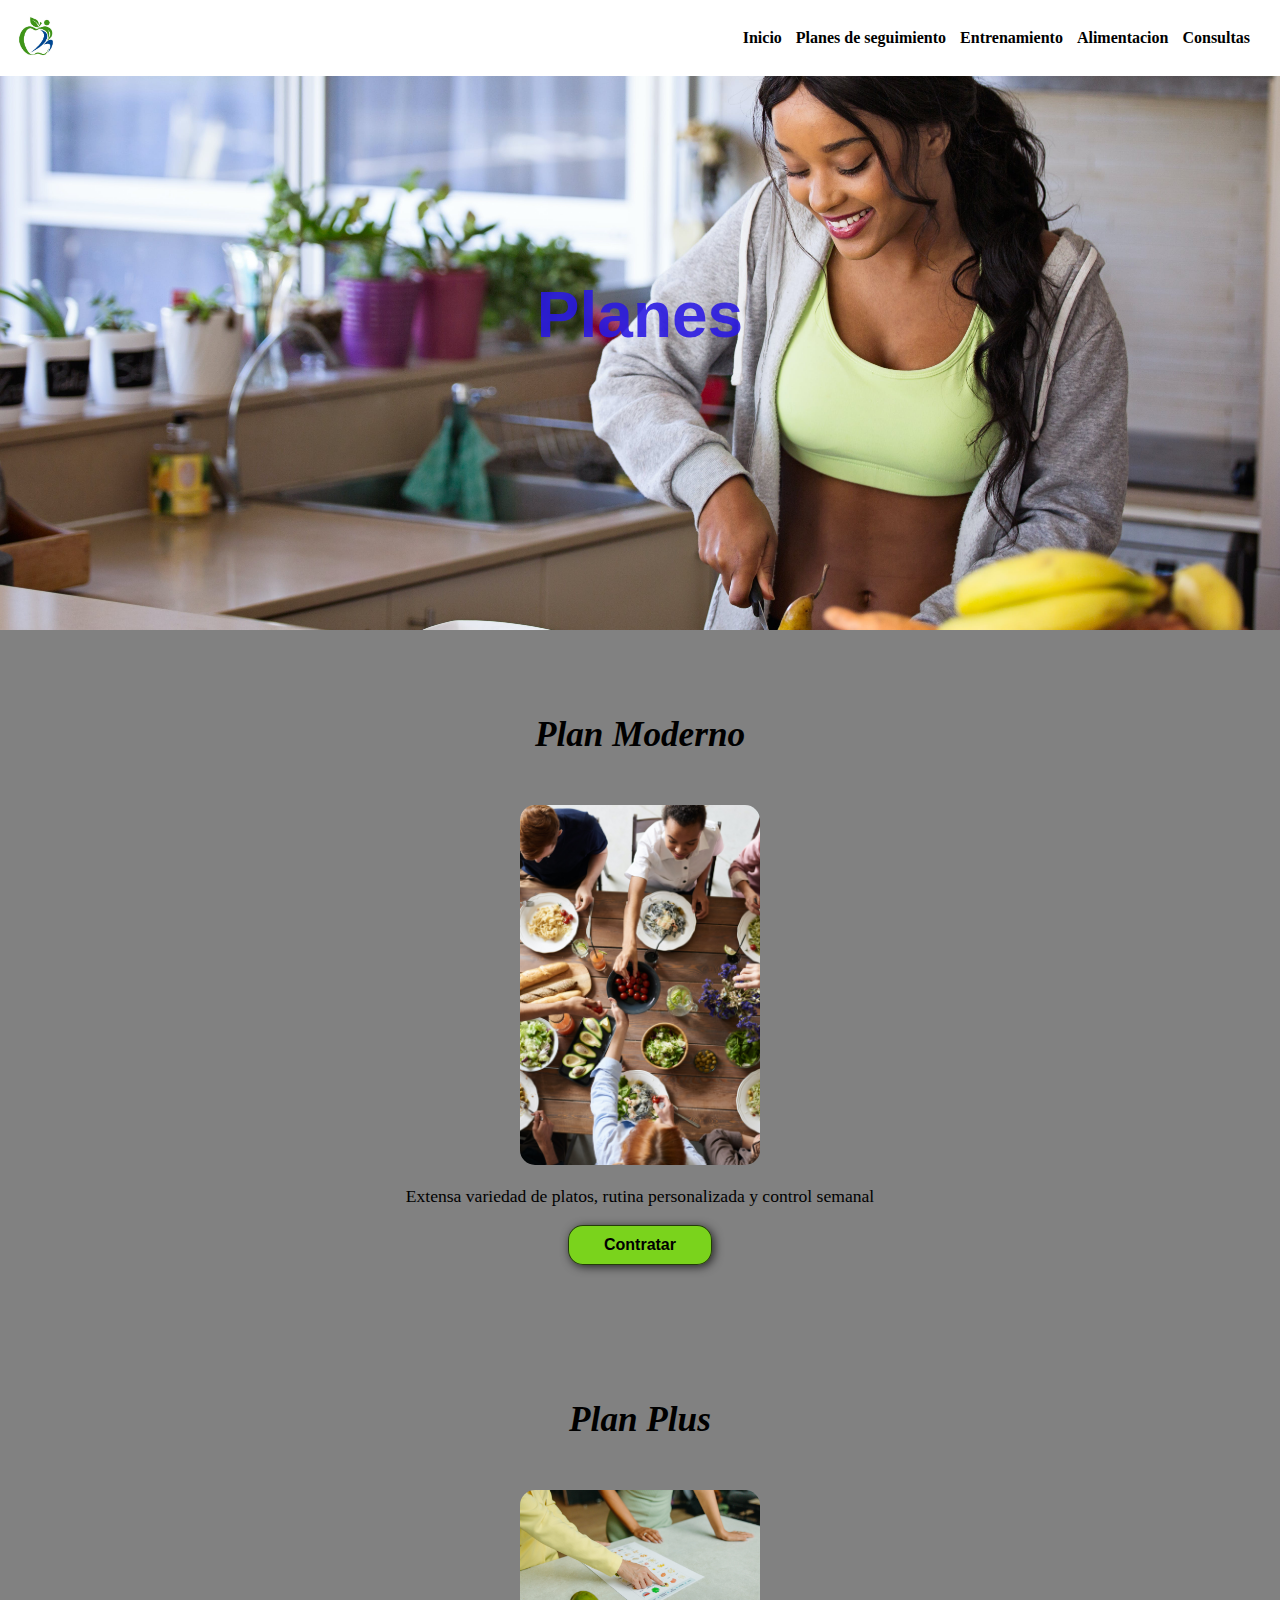
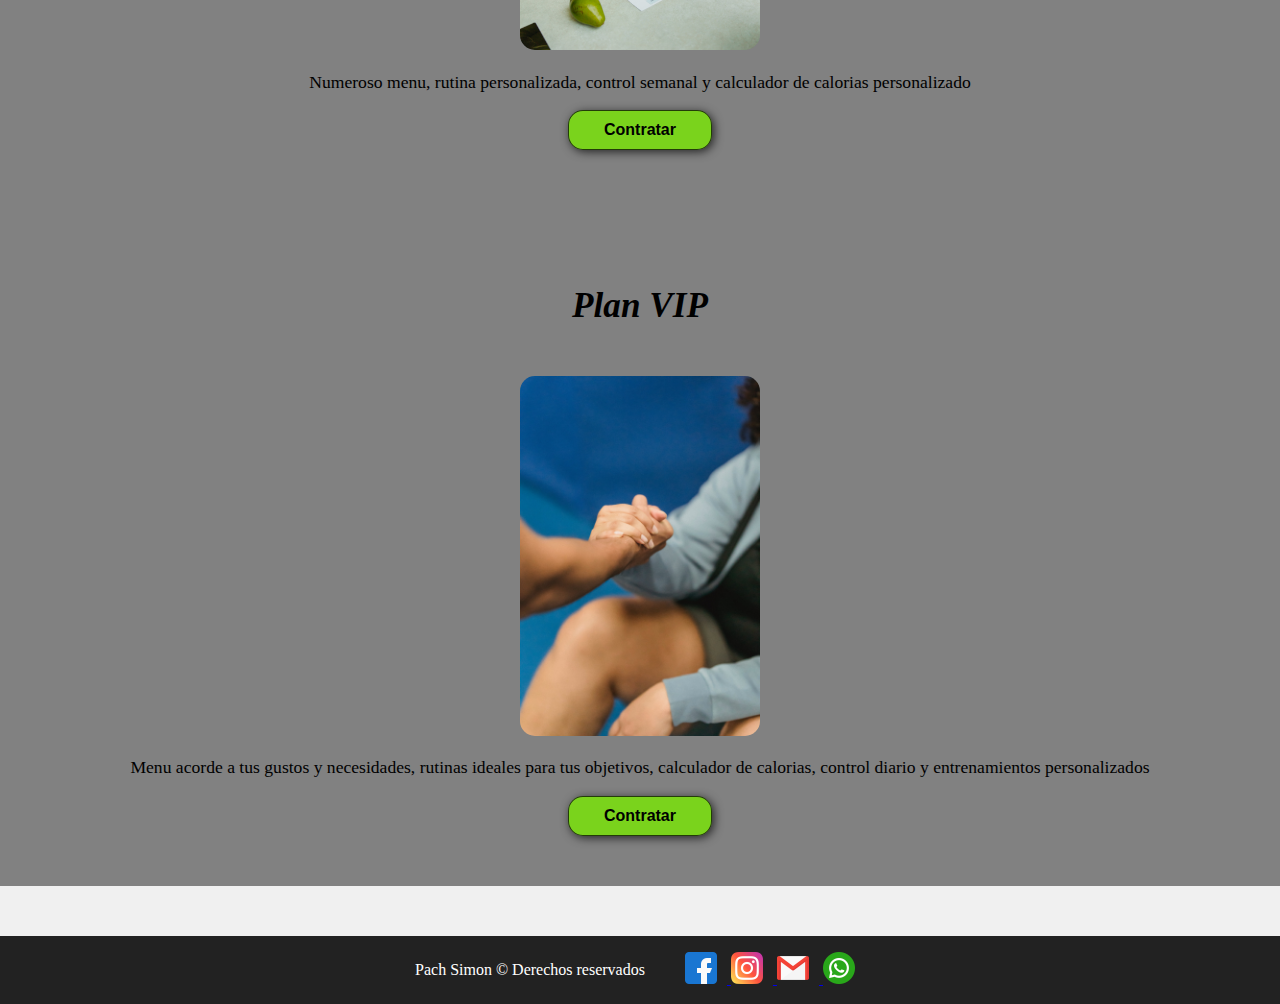
<file: assets/pags/planes.html>
<!DOCTYPE html>
<html lang="en">
<head>
    <meta charset="UTF-8">
    <meta name="viewport" content="width=device-width, initial-scale=1.0">
    <!-- LINKS FAVICONS  -->
    <link rel="apple-touch-icon" sizes="57x57" href="../favicons/apple-icon-57x57.png">
    <link rel="apple-touch-icon" sizes="72x72" href="../favicons/apple-icon-72x72.png">
    <link rel="apple-touch-icon" sizes="76x76" href="../favicons/apple-icon-76x76.png">
    <link rel="apple-touch-icon" sizes="114x114" href="../favicons/apple-icon-114x114.png">
    <link rel="apple-touch-icon" sizes="120x120" href="../favicons/apple-icon-120x120.png">
    <link rel="apple-touch-icon" sizes="144x144" href="../favicons/apple-icon-144x144.png">
    <link rel="apple-touch-icon" sizes="152x152" href="../favicons/apple-icon-152x152.png">
    <link rel="apple-touch-icon" sizes="180x180" href="../favicons/apple-icon-180x180.png">
    <link rel="icon" type="image/png" sizes="192x192"  href="../favicons/android-icon-192x192.png">
    <link rel="icon" type="image/png" sizes="32x32" href="../favicons/favicon-32x32.png">
    <link rel="icon" type="image/png" sizes="96x96" href="../favicons/favicon-96x96.png">
    <link rel="icon" type="image/png" sizes="16x16" href="../favicons/favicon-16x16.png">
    <link rel="manifest" href="../favicons/manifest.json">
    <meta name="msapplication-TileColor" content="#ffffff">
    <meta name="msapplication-TileImage" content="/ms-icon-144x144.png">
    <link rel="apple-touch-icon" sizes="60x60" href="../favicons/apple-icon-60x60.png">
    <meta name="theme-color" content="#ffffff">
    <title>Tu Nutricionista de confianza</title>
    <link rel="stylesheet" href="../css/style.css">
</head>
<body>
    <!--    HEADER Y NAVEGADOR    -->
    <header>
            <a href="../../index.html">
                <img id="logo" src="../img/logo.jpg" alt="logo de nuestra compañia de nutricion">
            </a>
            <nav>
                <li>
                    <a href="../../index.html">Inicio</a>
                    <a href="#plan">Planes de seguimiento</a>
                    <a href="entrenamiento.html">Entrenamiento</a>
                    <a href="alimentacion.html">Alimentacion</a>
                    <a href="contacto.html">Consultas</a>
                </li>
            </nav>
    </header>
    <!--    FIN     -->

    <!--   BANNER BIENVENIDA   -->
    <article id="banner_planes">
        <h1>Planes</h1>
    </article>
    <!--   FIN     -->

    <!--   INCIO SECCINO PLANES   -->
    <main>
        <section>
            <div id="plan">
                <h3>Plan Moderno</h3>
                <img src="../img/pexels-fauxels-3184188.jpg" alt="">
                <p>Extensa variedad de platos, rutina personalizada y control semanal</p>
                 <form action="https://www.dietascormillot.com/formulario_alianzas.asp?alianza=2083&descripcion=G&gad_source=1&gclid=CjwKCAiA-P-rBhBEEiwAQEXhHyje0eJk7gF_Do1-1sAsazXYfV2R2nTL6DeWDg6-dZSVQ5yy95IUMBoCA28QAvD_BwE" target="_blank"> 
                    <button>Contratar</button>
                </form>
            </div> 
        </section>
        <section>
            <div id="plan">
                <h3>Plan Plus</h3>
                <img src="../img/plan_plus.jpg" alt="">
                <p>Numeroso menu, rutina personalizada, control semanal y calculador de calorias personalizado</p>
                <form action="https://www.dietascormillot.com/formulario_alianzas.asp?alianza=2083&descripcion=G&gad_source=1&gclid=CjwKCAiA-P-rBhBEEiwAQEXhHyje0eJk7gF_Do1-1sAsazXYfV2R2nTL6DeWDg6-dZSVQ5yy95IUMBoCA28QAvD_BwE" target="_blank"> 
                    <button>Contratar</button>
                </form>
            </div>
        </section>
        <section>
            <div id="plan">
                <h3>Plan VIP</h3>
                <img src="../img/plan_vip.jpg" alt="">
                <p>Menu acorde a tus gustos y necesidades, rutinas ideales para tus objetivos, calculador de calorias, control diario y entrenamientos personalizados</p>
                <form action="https://www.dietascormillot.com/formulario_alianzas.asp?alianza=2083&descripcion=G&gad_source=1&gclid=CjwKCAiA-P-rBhBEEiwAQEXhHyje0eJk7gF_Do1-1sAsazXYfV2R2nTL6DeWDg6-dZSVQ5yy95IUMBoCA28QAvD_BwE" target="_blank"> 
                    <button>Contratar</button>
                </form>
            </div>
        </section>
    </main>


    <!--    INICIO FOOTER    -->
    <footer>
        <div>
        <p>Pach Simon &copy; Derechos reservados </p>       
            <ul>
                <a href="https://www.facebook.com/" target="_blank">
                    <img src="../img/facebook.png" alt="icono facebook">
                </a>
                <a href="https://www.instagram.com/" target="_blank">
                    <img src="../img/instagram.png" alt="icono instagram">
                </a>
                <a href="https://accounts.google.com/v3/signin/identifier?continue=https%3A%2F%2Fmail.google.com%2Fmail%2F&ifkv=ASKXGp1Jn3EH-6cUkruSe8JD48sAtmWmdXdTx0ENE6Hz_eCiX4xUisFrkyC36NHeu2KTO7ZdIS1AqQ&rip=1&sacu=1&service=mail&flowName=GlifWebSignIn&flowEntry=ServiceLogin&dsh=S-335226093%3A1702693691609464&theme=glif" target="_blank">
                    <img src="../img/gmail.png" alt="icono email">
                </a>
                <a href="https://web.whatsapp.com/" target="_blank">
                    <img src="../img/whatsapp.png" alt="icono whatsapp">
                </a>
            </ul>
        </div>
    </footer>

</body>
</html>
</file>
<file: assets/css/style.css>
header {
  display: flex;
  flex-direction: column;
  align-items: center;
  background-color: white;
}
header #logo {
  max-width: 4.5em;
}
header nav {
  display: flex;
  flex-direction: column;
  text-align: center;
  padding-bottom: 10px;
}
header nav li {
  list-style: none;
}
header nav a {
  text-decoration: none;
  color: black;
  font-weight: bolder;
  margin: 5px;
}
header nav a:hover {
  color: rgb(157, 192, 3);
}

section h3 {
  margin-bottom: 50px;
}
section table {
  border-collapse: collapse;
  display: flex;
  justify-content: center;
  text-align: center;
  align-items: center;
}
section table tr, section table td, section table th {
  border: 2px solid black;
  padding: 10px;
  text-align: center;
}
section table th {
  background-color: rgba(0, 255, 255, 0.484);
}
section #columnas {
  display: flex;
  justify-content: space-around;
  padding: 80px 0;
}
section .alimentos {
  padding-top: 50px;
}
section .form-register {
  width: 80%;
  background-image: linear-gradient(120deg, #a6c0fe 0%, #f68084 100%);
  padding: 30px;
  margin: auto;
  margin-top: 100px;
  border-radius: 4px;
  font-family: "calibri";
  color: white;
  box-shadow: 7px 13px 37px #000;
}
section .controls {
  width: 80%;
  background: rgba(255, 255, 255, 0.9803921569);
  padding: 10px;
  border-radius: 4px;
  margin-bottom: 16px;
  border: 2px solid #13bc40;
  font-family: "calibri";
  font-size: 18px;
  color: rgb(0, 0, 0);
}
section .form-register a {
  color: #1f53c5;
  text-decoration: none;
}
section textarea {
  width: 85%;
  border: 2px solid #13bc40;
}
section h3 {
  color: black;
}
section button {
  font-size: 1em;
  font-weight: bold;
  padding: 10px 35px;
  border-radius: 15px;
  border: 1px solid rgba(0, 0, 0, 0.71);
  box-shadow: 2px 2px 10px rgba(0, 0, 0, 0.71);
  color: rgb(0, 0, 0);
  background-color: rgba(121, 234, 0, 0.779);
}
section button:hover {
  background-color: rgba(53, 228, 5, 0.362);
}

footer {
  background-color: rgba(0, 0, 0, 0.86);
  margin-top: 50px;
}
footer p {
  padding: 0;
  color: white;
  font-size: 1rem;
}
footer img {
  max-width: 2rem;
  margin-right: 10px;
}
footer div {
  display: flex;
  justify-content: center;
  align-items: center;
  margin: 0;
}

main section #plan {
  padding: 50px 50px;
  text-align: center;
  padding: 50px 0 50px 0;
  background-color: rgba(0, 0, 0, 0.463);
}
main section #plan img {
  max-width: 100%;
  height: auto;
  transition: transform 0.5s;
  border-radius: 15px;
}
main section #plan img:hover {
  transform: scale(1.1);
}
main section button {
  font-size: 1em;
  font-weight: bold;
  padding: 10px 35px;
  border-radius: 15px;
  border: 1px solid rgba(0, 0, 0, 0.71);
  box-shadow: 2px 2px 10px rgba(0, 0, 0, 0.71);
  color: rgb(0, 0, 0);
  background-color: rgba(121, 234, 0, 0.779);
}
main section button:hover {
  background-color: rgba(53, 228, 5, 0.362);
}

body {
  margin: 0;
  background-color: rgb(240, 240, 240);
}

h1 {
  font-size: 4rem;
  text-align: center;
  color: rgba(43, 26, 226, 0.895);
  font-family: "Lucida Sans", "Lucida Sans Regular", "Lucida Grande", "Lucida Sans Unicode", Geneva, Verdana, sans-serif;
}

span {
  color: rgba(64, 233, 18, 0.895);
  text-shadow: 2px 4px 2.5px rgb(43, 26, 226);
}

h3 {
  font-size: 2.2rem;
  text-align: center;
  font-style: italic;
}

p {
  font-size: 1.1rem;
  text-align: center;
}

.parrafo_rutinas {
  margin: 80px 0 40px 0;
}

#banner_index {
  height: 70vh;
  display: flex;
  text-align: center;
  align-items: center;
  justify-content: center;
  background-image: url("../img/banner_index.jpg");
  background-repeat: no-repeat;
  background-size: cover;
  background-position: center center;
}

#banner_planes {
  height: 70vh;
  display: flex;
  text-align: center;
  align-items: center;
  justify-content: center;
  background-image: url("../img/banner_planes.jpg");
  background-repeat: no-repeat;
  background-size: cover;
  background-position: center center;
}

#banner_rutinas {
  width: auto;
  height: 70vh;
  display: flex;
  text-align: center;
  align-items: center;
  justify-content: center;
  background-image: url("../img/banner_rutinas.jpg");
  background-repeat: no-repeat;
  background-size: cover;
  background-position: center center;
}

#banner_alimentacion {
  width: auto;
  height: 70vh;
  display: flex;
  text-align: center;
  align-items: center;
  justify-content: center;
  background-image: url("../img/banner_alimentacion.jpg");
  background-repeat: no-repeat;
  background-size: cover;
  background-position: center center;
}

#banner_contacto {
  width: auto;
  height: 70vh;
  display: flex;
  text-align: center;
  align-items: center;
  justify-content: center;
  background-image: url("../img/banner_contacto.jpg");
  background-repeat: no-repeat;
  background-size: cover;
  background-position: center center;
}

@media only screen and (min-width: 720px) {
  header {
    flex-direction: row;
    justify-content: space-between;
    position: fixed;
    width: 100%;
  }
  header nav {
    padding-bottom: 0;
    padding-right: 25px;
  }
  main section img {
    width: 15em;
  }
}

/*# sourceMappingURL=style.css.map */
</file>
